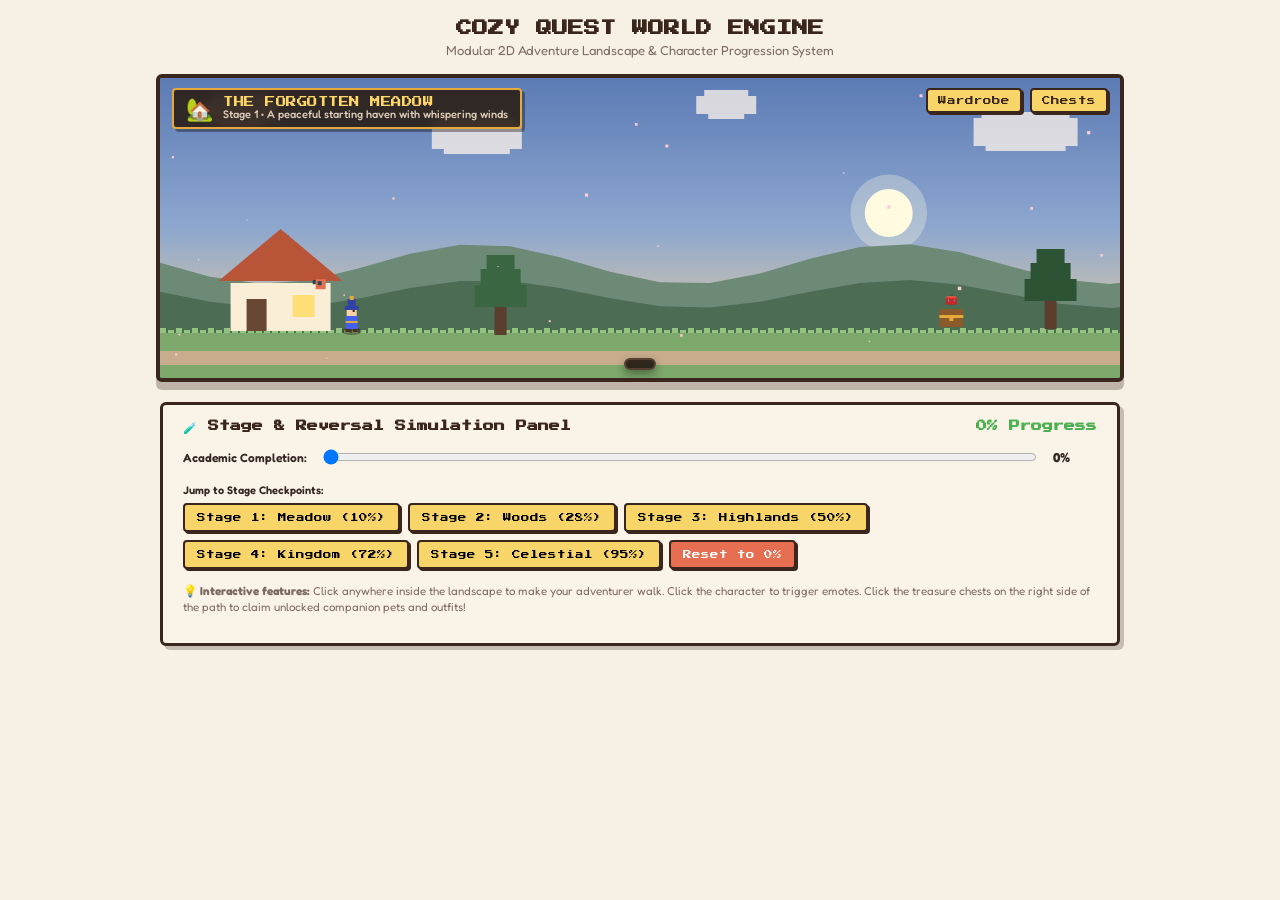
<file: world-engine/adventure-world.html>
<!DOCTYPE html>
<html lang="en">
<head>
  <meta charset="UTF-8">
  <meta name="viewport" content="width=device-width, initial-scale=1.0">
  <title>Cozy Quest — World Engine Standalone Preview &amp; Test Suite</title>
  
  <link rel="preconnect" href="https://fonts.googleapis.com">
  <link rel="preconnect" href="https://fonts.gstatic.com" crossorigin>
  <link href="https://fonts.googleapis.com/css2?family=Fredoka:wght@400;500;600;700&family=Press+Start+2P&display=swap" rel="stylesheet">

  <link rel="stylesheet" href="adventure-world.css">

  <style>
    body {
      margin: 0;
      padding: 20px;
      background: #f7f1e5;
      color: #342823;
      font-family: 'Fredoka', sans-serif;
      display: flex;
      flex-direction: column;
      align-items: center;
    }
    .preview-header {
      text-align: center;
      margin-bottom: 16px;
    }
    .preview-header h1 {
      font-family: 'Press Start 2P', monospace;
      font-size: 16px;
      color: #3a261c;
      margin: 0 0 6px 0;
    }
    .preview-header p {
      margin: 0;
      font-size: 13px;
      color: #7d6b62;
    }

    /* Target mount canvas viewport matching Cozy Quest */
    #adventure-viewport {
      width: 100%;
      max-width: 960px;
      height: 300px;
      border: 4px solid #3a261c;
      border-radius: 6px;
      box-shadow: 0 8px 0px rgba(58, 38, 28, 0.3);
      background: #6bb0d9;
      position: relative;
    }

    /* Simulation Test Panel */
    .test-controls-card {
      width: 100%;
      max-width: 960px;
      background: #faf4e8;
      border: 3px solid #3a261c;
      border-radius: 6px;
      margin-top: 20px;
      padding: 16px 20px;
      box-sizing: border-box;
      box-shadow: 4px 4px 0px rgba(58, 38, 28, 0.25);
    }
    .test-controls-card h3 {
      font-family: 'Press Start 2P', monospace;
      font-size: 11px;
      margin-top: 0;
      margin-bottom: 12px;
      color: #3a261c;
      display: flex;
      justify-content: space-between;
    }
    .slider-row {
      display: flex;
      align-items: center;
      gap: 14px;
      margin-bottom: 16px;
    }
    .slider-row input[type="range"] {
      flex: 1;
      cursor: pointer;
    }
    .stage-quick-jump {
      display: flex;
      gap: 8px;
      flex-wrap: wrap;
      margin-bottom: 14px;
    }
    .btn-test {
      font-family: 'Press Start 2P', monospace;
      font-size: 8.5px;
      padding: 8px 12px;
      background: #f8d568;
      border: 2px solid #3a261c;
      border-radius: 4px;
      cursor: pointer;
      box-shadow: 2px 2px 0px #3a261c;
    }
    .btn-test:hover { background: #ffe386; transform: translate(-1px, -1px); }
    .btn-test:active { transform: translate(1px, 1px); }
  </style>
</head>
<body>

  <div class="preview-header">
    <h1>COZY QUEST WORLD ENGINE</h1>
    <p>Modular 2D Adventure Landscape &amp; Character Progression System</p>
  </div>

  <!-- The Mount Container -->
  <div id="adventure-viewport"></div>

  <!-- Interactive Test Suite & Simulation Board -->
  <div class="test-controls-card">
    <h3>
      <span>🧪 Stage &amp; Reversal Simulation Panel</span>
      <span id="current-pct-display" style="color: #4caf50;">0% Progress</span>
    </h3>

    <div class="slider-row">
      <span style="font-size: 12px; font-weight: 600;">Academic Completion:</span>
      <input type="range" id="progress-slider" min="0" max="100" value="0">
      <strong id="slider-val" style="font-size: 13px; min-width: 44px;">0%</strong>
    </div>

    <div style="font-size: 11px; font-weight: 600; margin-bottom: 6px;">Jump to Stage Checkpoints:</div>
    <div class="stage-quick-jump">
      <button class="btn-test" onclick="simulateProgress(10)">Stage 1: Meadow (10%)</button>
      <button class="btn-test" onclick="simulateProgress(28)">Stage 2: Woods (28%)</button>
      <button class="btn-test" onclick="simulateProgress(50)">Stage 3: Highlands (50%)</button>
      <button class="btn-test" onclick="simulateProgress(72)">Stage 4: Kingdom (72%)</button>
      <button class="btn-test" onclick="simulateProgress(95)">Stage 5: Celestial (95%)</button>
      <button class="btn-test" style="background:#e76f51; color:#fff;" onclick="simulateProgress(0)">Reset to 0%</button>
    </div>

    <p style="font-size: 11.5px; color: #7d6b62; margin-top: 10px; line-height: 1.4;">
      💡 <strong>Interactive features:</strong> Click anywhere inside the landscape to make your adventurer walk. Click the character to trigger emotes. Click the treasure chests on the right side of the path to claim unlocked companion pets and outfits!
    </p>
  </div>

  <!-- Load Config & Engine -->
  <script src="adventure-world-config.js"></script>
  <script src="adventure-world.js"></script>

  <script>
    // Initialize engine on the preview container
    window.addEventListener('DOMContentLoaded', function () {
      AdventureWorld.init('#adventure-viewport');

      var slider = document.getElementById('progress-slider');
      var sliderVal = document.getElementById('slider-val');
      var pctDisplay = document.getElementById('current-pct-display');

      slider.addEventListener('input', function (e) {
        var pct = parseInt(e.target.value, 10);
        updateSimulation(pct);
      });
    });

    function simulateProgress(pct) {
      document.getElementById('progress-slider').value = pct;
      updateSimulation(pct);
    }

    function updateSimulation(pct) {
      document.getElementById('slider-val').textContent = pct + '%';
      document.getElementById('current-pct-display').textContent = pct + '% Progress';

      // Push progress event to World Engine
      AdventureWorld.updateProgress({
        completedTopics: Math.round(pct * 2.05),
        totalTopics: 205,
        overallPct: pct,
        xp: pct * 20,
        levelName: pct >= 80 ? 'PRO' : pct >= 60 ? 'Master' : pct >= 40 ? 'Scholar' : pct >= 20 ? 'Explorer' : 'Rookie'
      });
    }
  </script>
</body>
</html>
</file>
<file: world-engine/adventure-world.css>
/* ==========================================================================
   COZY QUEST — WORLD ENGINE MODULAR STYLESHEET
   Scoped under .adventure-world-root to prevent any collisions with main app.
   ========================================================================== */

.adventure-world-root {
  position: relative;
  width: 100%;
  height: 100%;
  overflow: hidden;
  user-select: none;
  font-family: 'Fredoka', cursive, sans-serif;
  image-rendering: pixelated;
  image-rendering: crisp-edges;
}

/* Canvas fills the mount container */
.adventure-world-root canvas.aw-canvas {
  width: 100%;
  height: 100%;
  display: block;
  cursor: pointer;
}

/* Top floating HUD container */
.aw-hud-overlay {
  position: absolute;
  top: 10px;
  left: 12px;
  right: 12px;
  display: flex;
  justify-content: space-between;
  align-items: flex-start;
  pointer-events: none;
  z-index: 40;
}

/* Stage banner pill */
.aw-stage-pill {
  pointer-events: auto;
  background: rgba(43, 30, 22, 0.90);
  border: 2px solid #e5a93c;
  box-shadow: 3px 3px 0px rgba(0, 0, 0, 0.35);
  border-radius: 4px;
  padding: 6px 12px;
  display: flex;
  align-items: center;
  gap: 10px;
  color: #faeed7;
  backdrop-filter: blur(3px);
  transition: transform 0.2s cubic-bezier(0.18, 0.89, 0.32, 1.28);
}
.aw-stage-pill:hover {
  transform: translateY(-2px);
}
.aw-stage-icon {
  font-size: 22px;
  line-height: 1;
}
.aw-stage-details {
  display: flex;
  flex-direction: column;
}
.aw-stage-title {
  font-family: 'Press Start 2P', monospace;
  font-size: 10.5px;
  color: #ffd668;
  letter-spacing: -0.5px;
}
.aw-stage-sub {
  font-size: 11px;
  color: #dfcfba;
  font-weight: 500;
}

/* Top right action bar */
.aw-hud-actions {
  display: flex;
  align-items: center;
  gap: 8px;
  pointer-events: auto;
}

.aw-action-btn {
  font-family: 'Press Start 2P', monospace;
  font-size: 8.5px;
  padding: 6px 10px;
  border: 2px solid #3a261c;
  background: #f8d568;
  color: #3a261c;
  border-radius: 4px;
  box-shadow: 2px 2px 0px #3a261c;
  cursor: pointer;
  display: inline-flex;
  align-items: center;
  gap: 6px;
  transition: all 0.1s ease;
  outline: none;
}
.aw-action-btn:hover {
  background: #ffe386;
  transform: translate(-1px, -1px);
  box-shadow: 3px 3px 0px #3a261c;
}
.aw-action-btn:active {
  transform: translate(1px, 1px);
  box-shadow: 1px 1px 0px #3a261c;
}

/* Milestone progression ribbon at bottom of viewport */
.aw-milestone-ribbon {
  position: absolute;
  bottom: 8px;
  left: 50%;
  transform: translateX(-50%);
  background: rgba(30, 20, 14, 0.88);
  border: 2px solid #573f32;
  border-radius: 20px;
  padding: 4px 14px;
  display: flex;
  align-items: center;
  gap: 16px;
  z-index: 35;
  box-shadow: 0 4px 10px rgba(0, 0, 0, 0.4);
  backdrop-filter: blur(2px);
  pointer-events: auto;
}
.aw-step-node {
  display: flex;
  align-items: center;
  gap: 6px;
  font-size: 10px;
  color: #a8947f;
  cursor: pointer;
  transition: color 0.15s ease;
}
.aw-step-node.active {
  color: #ffd668;
  font-weight: 700;
}
.aw-step-dot {
  width: 10px;
  height: 10px;
  border-radius: 50%;
  background: #573f32;
  border: 1px solid #7d6b62;
  transition: all 0.2s ease;
}
.aw-step-node.active .aw-step-dot {
  background: #4caf50;
  border-color: #a5d6a7;
  box-shadow: 0 0 6px #4caf50;
}
.aw-step-node.current .aw-step-dot {
  background: #ffb703;
  border-color: #ffe082;
  box-shadow: 0 0 8px #ffb703;
  transform: scale(1.3);
}

/* Floating interactive chest reward modal */
.aw-modal-backdrop {
  position: fixed;
  top: 0;
  left: 0;
  width: 100vw;
  height: 100vh;
  background: rgba(20, 12, 8, 0.75);
  display: flex;
  align-items: center;
  justify-content: center;
  z-index: 10000;
  opacity: 0;
  pointer-events: none;
  transition: opacity 0.2s ease;
  backdrop-filter: blur(2px);
}
.aw-modal-backdrop.open {
  opacity: 1;
  pointer-events: auto;
}

.aw-modal-box {
  background: #faf4e8;
  border: 4px solid #3a261c;
  box-shadow: 0 8px 0px rgba(0, 0, 0, 0.45);
  border-radius: 6px;
  width: 90%;
  max-width: 520px;
  max-height: 85vh;
  overflow-y: auto;
  padding: 20px 24px;
  text-align: center;
  position: relative;
  transform: scale(0.85);
  transition: transform 0.25s cubic-bezier(0.34, 1.56, 0.64, 1);
}
.aw-modal-backdrop.open .aw-modal-box {
  transform: scale(1);
}

/* Dedicated top-right close / back button */
.aw-modal-close-corner {
  position: absolute;
  top: 10px;
  right: 12px;
  background: #ede0cd;
  border: 2px solid #3a261c;
  color: #3a261c;
  border-radius: 4px;
  font-family: 'Press Start 2P', monospace;
  font-size: 10px;
  padding: 4px 8px;
  cursor: pointer;
  box-shadow: 2px 2px 0px #3a261c;
}
.aw-modal-close-corner:hover {
  background: #e76f51;
  color: #fff;
}

.aw-modal-icon {
  font-size: 44px;
  margin-bottom: 8px;
  display: inline-block;
  animation: awBounce 1.2s infinite alternate;
}
@keyframes awBounce {
  0% { transform: translateY(0); }
  100% { transform: translateY(-8px); }
}

.aw-modal-title {
  font-family: 'Press Start 2P', monospace;
  font-size: 13px;
  color: #3a261c;
  margin-bottom: 10px;
}
.aw-modal-desc {
  font-size: 12px;
  color: #634f45;
  margin-bottom: 16px;
  line-height: 1.5;
}

/* Wardrobe / Companion selector drawer */
.aw-wardrobe-grid {
  display: grid;
  grid-template-columns: repeat(auto-fit, minmax(80px, 1fr));
  gap: 10px;
  margin-bottom: 16px;
  text-align: center;
}
.aw-wardrobe-card {
  background: #f1e6d4;
  border: 2px solid #573f32;
  border-radius: 4px;
  padding: 8px 4px;
  cursor: pointer;
  transition: all 0.15s ease;
}
.aw-wardrobe-card:hover {
  background: #ffeab6;
  border-color: #e5a93c;
  transform: translateY(-2px);
}
.aw-wardrobe-card.selected {
  background: #dbeed8;
  border-color: #4a6c47;
  box-shadow: 0 0 8px rgba(76, 175, 80, 0.4);
}
.aw-wardrobe-card.locked {
  filter: grayscale(100%);
  opacity: 0.5;
  cursor: not-allowed;
}

/* Floating interactive emote banner above hero */
.aw-speech-bubble {
  position: absolute;
  background: #ffffff;
  border: 3px solid #3a261c;
  padding: 6px 12px;
  border-radius: 6px;
  font-size: 11px;
  color: #342823;
  pointer-events: none;
  box-shadow: 2px 2px 0 #3a261c;
  max-width: 240px;
  transition: opacity 0.25s ease;
  z-index: 50;
  transform: translate(-50%, -100%);
}
.aw-speech-bubble::after {
  content: '';
  position: absolute;
  bottom: -8px;
  left: 50%;
  transform: translateX(-50%);
  border-width: 8px 8px 0;
  border-style: solid;
  border-color: #3a261c transparent;
  display: block;
  width: 0;
}

/* Toast popup */
.aw-toast {
  position: absolute;
  bottom: 48px;
  right: 14px;
  background: #2b1d15;
  color: #ffd668;
  border: 2px solid #e5a93c;
  border-radius: 4px;
  padding: 8px 12px;
  font-family: 'Press Start 2P', monospace;
  font-size: 8.5px;
  box-shadow: 0 4px 10px rgba(0, 0, 0, 0.3);
  z-index: 90;
  pointer-events: none;
  transform: translateY(20px);
  opacity: 0;
  transition: all 0.25s ease;
}
.aw-toast.show {
  transform: translateY(0);
  opacity: 1;
}
</file>
